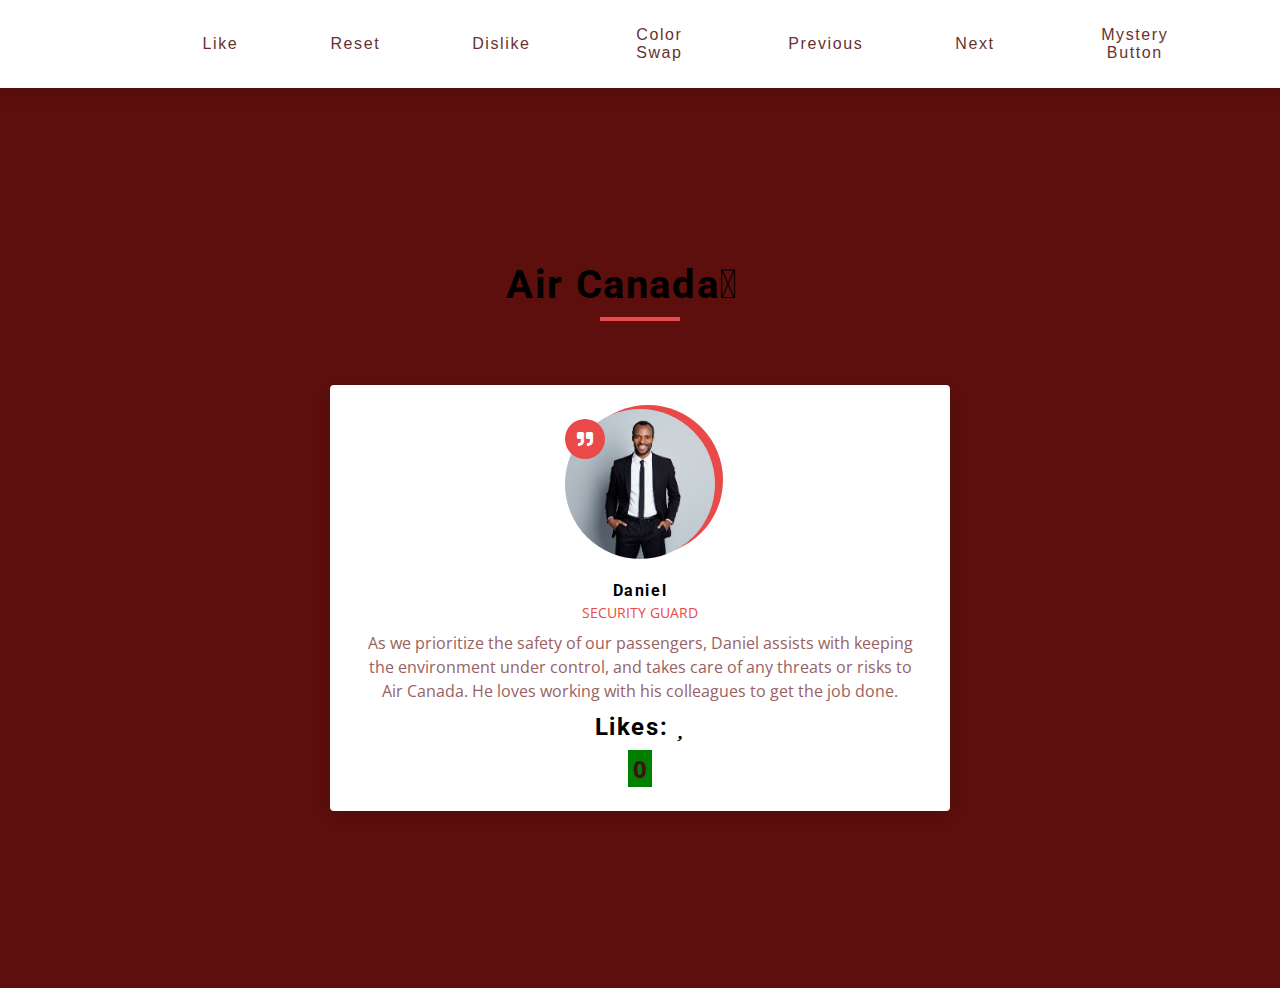
<file: JS Projects/Air Canada Final Project/index.html>
<!DOCTYPE html>
<html lang="en">
  <head>
    <meta charset="UTF-8" />
    <meta name="viewport" content="width=device-width, initial-scale=1.0" />
    <title>Starter</title>
    <!-- font-awesome -->
    <link
      rel="stylesheet"
      href="https://cdnjs.cloudflare.com/ajax/libs/font-awesome/5.14.0/css/all.min.css"
    />
    <link rel="stylesheet" href="https://cdnjs.cloudflare.com/ajax/libs/font-awesome/6.5.1/css/all.min.css" integrity="sha512-DTOQO9RWCH3ppGqcWaEA1BIZOC6xxalwEsw9c2QQeAIftl+Vegovlnee1c9QX4TctnWMn13TZye+giMm8e2LwA==" crossorigin="anonymous" referrerpolicy="no-referrer" />

    <!-- styles -->
    <link rel="stylesheet" href="styles.css" />
  </head>
  <body>
    <nav id="navigationbar">
      <div class="nav-center">
        <!-- nav header -->
        
        <div class="nav-header">
          <button class="nav-toggle">
            <i class="fas fa-bars"></i>
          </button>
          <div class="links"> 
            <div class="buttons">
                   <!-- This button is the plane that closes the nav bar, and reopens it as well -->
            <button onclick="myFunction()"><i class="fa-solid fa-plane"></i></button>
            <!-- This button adds likes to the like counter below the review -->
            <button class="btn addlike">Like</button> 
            <!-- This button resets the like counter below the review-->
            <button class="btn resetlikes">reset</button> 
            <!-- This button adds dislikes to the like counter below the review-->
            <button class="btn adddislike">Dislike</button> 
            <!-- This button swaps the background color of the site to a random one-->
            <button id="colorswap">Color Swap</button> 
            <!-- This button cycles to the previous person-->
            <button class="prev-btn">Previous</button> 
            <!-- This button cycles to the next person-->
            <button class="next-btn">Next</button> 
            <!-- This button slides an image of an Air Canada plane across the screen-->
            <button class="animate" onclick="myMove()">Mystery Button</button> 
          </div>
            
            </div> 
    </nav>
    
    <main>
      <section class="container">
        <!-- title -->
        <div class="title">
          <h2>Air Canada<i class="fa-brands fa-canadian-maple-leaf"><button onclick="myFunction()"><i class="fa-solid fa-plane"></i></button></i></h2>
          <div class="underline"></div>
        </div>
        <!-- review -->
        <article class="review">
          <div class="img-container">
            <img src="Daniel.png" id="person-img" alt="" />
          </div>
          <h4 id="author">placeholder</h4>
          <p id="job">place holder</p>
          <p id="info">
            placeholder
          </p>
          <h1 class="likes">Likes: <i class="fa-solid fa-heart"></i></h1>
          <span id="value">0</span>
          <div id="animate">
            <img src="plane.png">
       </div>
  
        </article>
      </section>
    </main>
    <!-- javascript -->
    <script src="app.js"></script>
  </body>
</html>
</file>
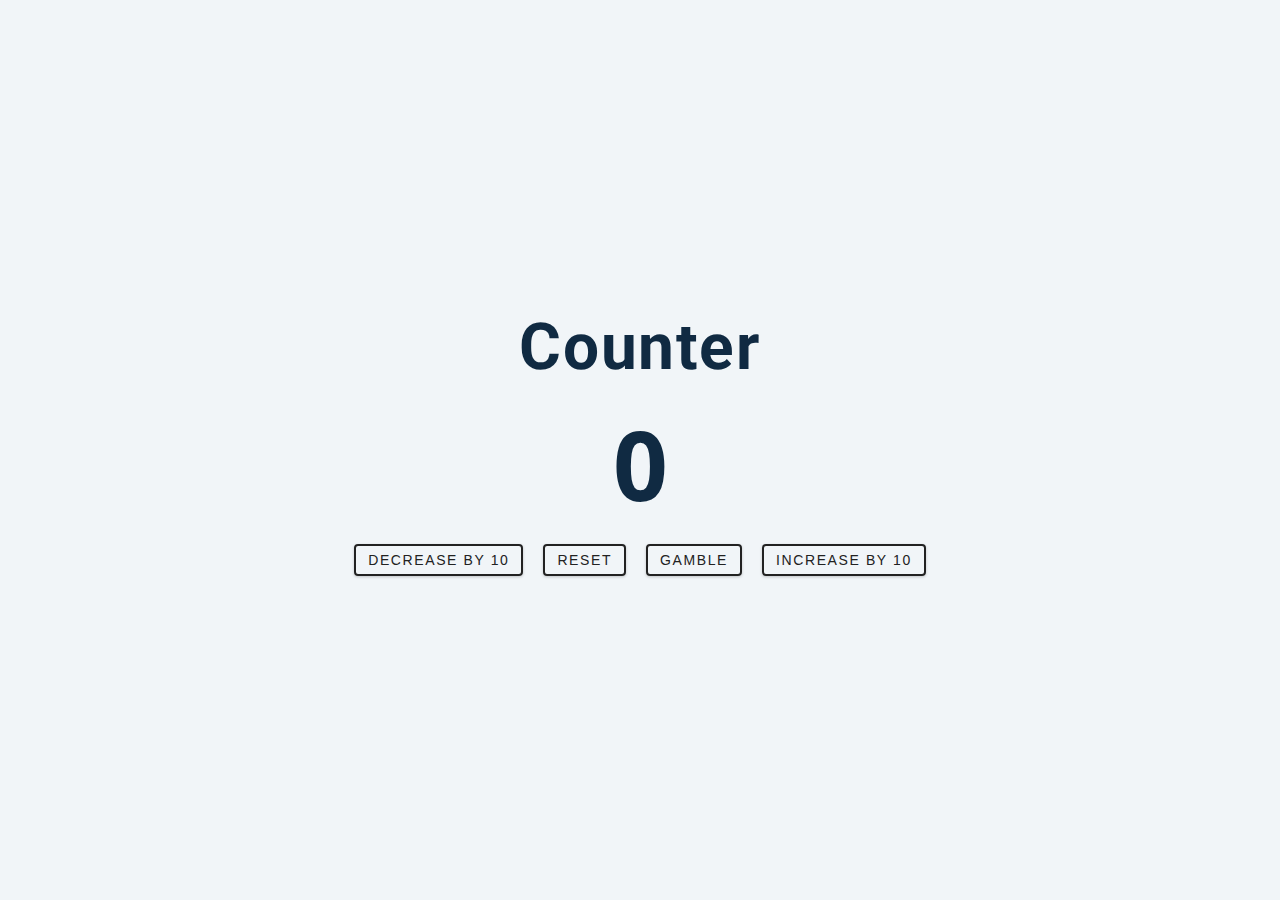
<file: JS Projects/setup 02 (COUNTER)/index.html>
<!DOCTYPE html>
<html lang="en">
  <head>
    <meta charset="UTF-8" />
    <meta name="viewport" content="width=device-width, initial-scale=1.0" />
    <title>Counter</title>

    <!-- styles -->
    <link rel="stylesheet" href="styles.css" />
  </head>
  <body>
    <main>
      <div class="container">
        <h1>counter</h1>
        <span id="value">0</span>
        <div class="button-container">
          <button class="btn decrease">decrease by 10</button>
          <button class="btn reset">reset</button>
          <!-- random number based off array button -->
          <button class="btn random">gamble</button>
          <button class="btn increase">increase by 10</button>
        </div>
      </div>
    </main>
    <!-- javascript -->
    <script src="app.js"></script>
  </body>
</html>
</file>
<file: JS Projects/Air Canada Final Project/styles.css>
/*
=============== 
Fonts
===============
*/
@import url("https://fonts.googleapis.com/css?family=Open+Sans|Roboto:400,700&display=swap");

/*
=============== 
Variables
===============
*/

:root {
  /* dark shades of primary color*/
  --clr-primary-1: hsl(0, 86%, 17%);
  --clr-primary-2: hsl(0, 77%, 27%);
  --clr-primary-3: hsl(0, 72%, 37%);
  --clr-primary-4: hsl(0, 63%, 48%);
  /* primary/main color */
  --clr-primary-5: hsl(0, 78%, 60%);
  /* lighter shades of primary color */
  --clr-primary-6: hsl(0, 90%, 70%);
  --clr-primary-7: hsl(0, 90%, 76%);
  --clr-primary-8: hsl(0, 86%, 81%);
  --clr-primary-9: hsl(0, 90%, 88%);
  --clr-primary-10: hsl(205, 100%, 96%);
  /* darkest grey - used for headings */
  --clr-grey-1: hsl(0, 61%, 16%);
  --clr-grey-2: hsl(0, 39%, 23%);
  --clr-grey-3: hsl(0, 35%, 30%);
  --clr-grey-4: hsl(0, 28%, 39%);
  /* grey used for paragraphs */
  --clr-grey-5: hsl(0, 22%, 49%);
  --clr-grey-6: hsl(0, 23%, 60%);
  --clr-grey-7: hsl(0, 27%, 70%);
  --clr-grey-8: hsl(0, 31%, 80%);
  --clr-grey-9: hsl(0, 32%, 89%);
  --clr-grey-10: hsl(210, 36%, 96%);
  --clr-white: #fff;
  --clr-red-dark: hsl(360, 67%, 44%);
  --clr-red-light: hsl(360, 71%, 66%);
  --clr-green-dark: hsl(125, 67%, 44%);
  --clr-green-light: hsl(125, 71%, 66%);
  --clr-black: #222;
  --ff-primary: "Roboto", sans-serif;
  --ff-secondary: "Open Sans", sans-serif;
  --transition: all 0.3s linear;
  --spacing: 0.1rem;
  --radius: 0.25rem;
  --light-shadow: 0 5px 15px rgba(0, 0, 0, 0.1);
  --dark-shadow: 0 5px 15px rgba(0, 0, 0, 0.2);
  --max-width: 1170px;
  --fixed-width: 620px;
}
/*
=============== 
Global Styles
===============
*/

*,
::after,
::before {
  margin: 0;
  padding: 0;
  box-sizing: border-box;
}
body {
  font-family: var(--ff-secondary);
  background: rgb(92, 15, 12);
  color: var(--clr-grey-1);
  line-height: 1.5;
  font-size: 0.875rem;
}
ul {
  list-style-type: none;
}
a {
  text-decoration: none;
}
h1,
h2,
h3,
h4 {
  letter-spacing: var(--spacing);
  text-transform: capitalize;
  line-height: 1.25;
  margin-bottom: 0.75rem;
  font-family: var(--ff-primary);
  color: black;
}
h1 {
  font-size: 3rem;
}
h2 {
  font-size: 2rem;
}
h3 {
  font-size: 1.25rem;
}
h4 {
  font-size: 0.875rem;
}
p {
  margin-bottom: 1.25rem;
  color: var(--clr-grey-5);
}
@media screen and (min-width: 800px) {
  h1 {
    font-size: 4rem;
  }
  h2 {
    font-size: 2.5rem;
  }
  h3 {
    font-size: 1.75rem;
  }
  h4 {
    font-size: 1rem;
  }
  body {
    font-size: 1rem;
  }
  h1,
  h2,
  h3,
  h4 {
    line-height: 1;
  }
}
/*  global classes */

/* section */
.section {
  padding: 5rem 0;
}

.section-center {
  width: 90vw;
  margin: 0 auto;
  max-width: 1170px;
}
@media screen and (min-width: 992px) {
  .section-center {
    width: 95vw;
  }
}
main {
  min-height: 100vh;
  display: grid;
  place-items: center;
}

main {
  min-height: 100vh;
  display: grid;
  place-items: center;
}
.title {
  text-align: center;
  margin-bottom: 4rem;
}
.underline {
  height: 0.25rem;
  width: 5rem;
  background: var(--clr-primary-5);
  margin-left: auto;
  margin-right: auto;
}
.container {
  width: 80vw;
  max-width: var(--fixed-width);
}
.review {
  background: var(--clr-white);
  padding: 1.5rem 2rem;
  border-radius: var(--radius);
  box-shadow: var(--light-shadow);
  transition: var(--transition);
  text-align: center;
}
.review:hover {
  box-shadow: var(--dark-shadow);
}
.img-container {
  position: relative;
  width: 150px;
  height: 150px;
  border-radius: 50%;
  margin: 0 auto;
  margin-bottom: 1.5rem;
}
#person-img {
  width: 100%;
  display: block;
  height: 100%;
  object-fit: cover;
  border-radius: 50%;
  position: relative;
}
.img-container::after {
  font-family: "Font Awesome 5 Free";
  font-weight: 900;
  content: "\f10e";
  position: absolute;
  top: 0;
  left: 0;
  width: 2.5rem;
  height: 2.5rem;
  display: grid;
  place-items: center;
  border-radius: 50%;
  transform: translateY(25%);
  background: var(--clr-primary-5);
  color: var(--clr-white);
}
.img-container::before {
  content: "";
  width: 100%;
  height: 100%;
  background: var(--clr-primary-5);
  position: absolute;
  top: -0.25rem;
  right: -0.5rem;
  border-radius: 50%;
}
#author {
  margin-bottom: 0.25rem;
}
#job {
  margin-bottom: 0.5rem;
  text-transform: uppercase;
  color: var(--clr-primary-5);
  font-size: 0.85rem;
}
#info {
  margin-bottom: 0.75rem;
}
.prev-btn,
.next-btn {
  color: var(--clr-primary-7);
  font-size: 1.25rem;
  background: transparent;
  border-color: transparent;
  margin: 0 0.5rem;
  transition: var(--transition);
  cursor: pointer;
}
.prev-btn:hover,
.next-btn:hover {
  color: var(--clr-primary-5);
}
.random-btn, .Last {
  margin-top: 0.5rem;
  background: var(--clr-primary-10);
  color: var(--clr-primary-5);
  padding: 0.25rem 0.5rem;
  text-transform: capitalize;
  border-radius: var(--radius);
  transition: var(--transition);
  border-color: var(--clr-primary-5);
  cursor: pointer;
}
.random-btn, .Last:hover {
  background: var(--clr-primary-5);
  color: var(--clr-primary-1);
}


/*NavBar*/


button{
  color: red;
  font-size: 1.25rem;
  background: transparent;
  border-color: transparent;
  margin: 0 0.5rem;
  transition: var(--transition);
  cursor: pointer;
}



.likes{
  font-size: 1.5rem;
  font-weight: bold;
}
#value {
  font-size: 1.5rem;
  font-weight: bold;
  background-color: green;
padding-left: 5px;
padding-right: 5px;
padding-bottom: 2px;
padding-top: 2px;
}

nav {
  background: var(--clr-white);
  box-shadow: var(--light-shadow);
}
.nav-header {
  display: flex;
  align-items: center;
  justify-content: space-between;
  padding: 1rem;
}
.nav-toggle {
  font-size: 1.5rem;
  color: var(--clr-primary-5);
  background: transparent;
  border-color: transparent;
  transition: var(--transition);
  cursor: pointer;
}
.nav-toggle:hover {
  color: var(--clr-primary-1);
  transform: rotate(90deg);
}

.links button {
  color: var(--clr-grey-3);
  font-size: 1rem;
  text-transform: capitalize;
  letter-spacing: var(--spacing);
  display: block;
  padding: 0.5rem 1rem;
  transition: var(--transition);
}
.links button:hover {
  background: red;
  color: white;
  padding: 1.5rem;
}

.links {
  height: 0;
  overflow: hidden;
  transition: var(--transition);
}
.show-links {
  height: 20rem;
}
@media screen and (min-width: 800px) {
  .nav-center {
    max-width: 1170px;
    margin: 0 auto;
    display: flex;
    align-items: center;
    justify-content: space-between;
    padding: 1rem;
  }
  .nav-header {
    padding: 0;
  }
  .nav-toggle {
    display: none;
  }
  .links {
    height: auto;
    display: flex;
    align-items: center;
  }
  .links a {
    padding: 0;
    margin: 0 0.5rem;
  }
  .links a:hover {
    padding: 0;
    background: transparent;
  }

  .buttons{
  display: flex;
  gap: 40px;

}

#animate {
  position: absolute;
  margin-left: -1100px;
  max-height:100%;
   animation: a 2s linear infinite;
}

}
</file>
<file: JS Projects/setup 02 (COUNTER)/styles.css>
/*
=============== 
Fonts
===============
*/
@import url("https://fonts.googleapis.com/css?family=Open+Sans|Roboto:400,700&display=swap");

/*
=============== 
Variables
===============
*/

:root {
  /* dark shades of primary color*/
  --clr-primary-1: hsl(205, 86%, 17%);
  --clr-primary-2: hsl(205, 77%, 27%);
  --clr-primary-3: hsl(205, 72%, 37%);
  --clr-primary-4: hsl(205, 63%, 48%);
  /* primary/main color */
  --clr-primary-5: hsl(205, 78%, 60%);
  /* lighter shades of primary color */
  --clr-primary-6: hsl(205, 89%, 70%);
  --clr-primary-7: hsl(205, 90%, 76%);
  --clr-primary-8: hsl(205, 86%, 81%);
  --clr-primary-9: hsl(205, 90%, 88%);
  --clr-primary-10: hsl(205, 100%, 96%);
  /* darkest grey - used for headings */
  --clr-grey-1: hsl(209, 61%, 16%);
  --clr-grey-2: hsl(211, 39%, 23%);
  --clr-grey-3: hsl(209, 34%, 30%);
  --clr-grey-4: hsl(209, 28%, 39%);
  /* grey used for paragraphs */
  --clr-grey-5: hsl(210, 22%, 49%);
  --clr-grey-6: hsl(209, 23%, 60%);
  --clr-grey-7: hsl(211, 27%, 70%);
  --clr-grey-8: hsl(210, 31%, 80%);
  --clr-grey-9: hsl(212, 33%, 89%);
  --clr-grey-10: hsl(210, 36%, 96%);
  --clr-white: #fff;
  --clr-red-dark: hsl(360, 67%, 44%);
  --clr-red-light: hsl(360, 71%, 66%);
  --clr-green-dark: hsl(125, 67%, 44%);
  --clr-green-light: hsl(125, 71%, 66%);
  --clr-black: #222;
  --ff-primary: "Roboto", sans-serif;
  --ff-secondary: "Open Sans", sans-serif;
  --transition: all 0.3s linear;
  --spacing: 0.1rem;
  --radius: 0.25rem;
  --light-shadow: 0 5px 15px rgba(0, 0, 0, 0.1);
  --dark-shadow: 0 5px 15px rgba(0, 0, 0, 0.2);
  --max-width: 1170px;
  --fixed-width: 620px;
}
/*
=============== 
Global Styles
===============
*/

*,
::after,
::before {
  margin: 0;
  padding: 0;
  box-sizing: border-box;
}
body {
  font-family: var(--ff-secondary);
  background: var(--clr-grey-10);
  color: var(--clr-grey-1);
  line-height: 1.5;
  font-size: 0.875rem;
}
ul {
  list-style-type: none;
}
a {
  text-decoration: none;
}
h1,
h2,
h3,
h4 {
  letter-spacing: var(--spacing);
  text-transform: capitalize;
  line-height: 1.25;
  margin-bottom: 0.75rem;
  font-family: var(--ff-primary);
}
h1 {
  font-size: 3rem;
}
h2 {
  font-size: 2rem;
}
h3 {
  font-size: 1.25rem;
}
h4 {
  font-size: 0.875rem;
}
p {
  margin-bottom: 1.25rem;
  color: var(--clr-grey-5);
}
@media screen and (min-width: 800px) {
  h1 {
    font-size: 4rem;
  }
  h2 {
    font-size: 2.5rem;
  }
  h3 {
    font-size: 1.75rem;
  }
  h4 {
    font-size: 1rem;
  }
  body {
    font-size: 1rem;
  }
  h1,
  h2,
  h3,
  h4 {
    line-height: 1;
  }
}
/*  global classes */

/* section */
.section {
  padding: 5rem 0;
}

.section-center {
  width: 90vw;
  margin: 0 auto;
  max-width: 1170px;
}
@media screen and (min-width: 992px) {
  .section-center {
    width: 95vw;
  }
}
main {
  min-height: 100vh;
  display: grid;
  place-items: center;
}

/*
=============== 
Counter
===============
*/

main {
  min-height: 100vh;
  display: grid;
  place-items: center;
}
.container {
  text-align: center;
}
#value {
  font-size: 6rem;
  font-weight: bold;
}
.btn {
  text-transform: uppercase;
  background: transparent;
  color: var(--clr-black);
  padding: 0.375rem 0.75rem;
  letter-spacing: var(--spacing);
  display: inline-block;
  transition: var(--transition);
  font-size: 0.875rem;
  border: 2px solid var(--clr-black);
  cursor: pointer;
  box-shadow: 0 1px 3px rgba(0, 0, 0, 0.2);
  border-radius: var(--radius);
  margin: 0.5rem;
}
.btn:hover {
  color: var(--clr-white);
  background: var(--clr-black);
}
</file>
